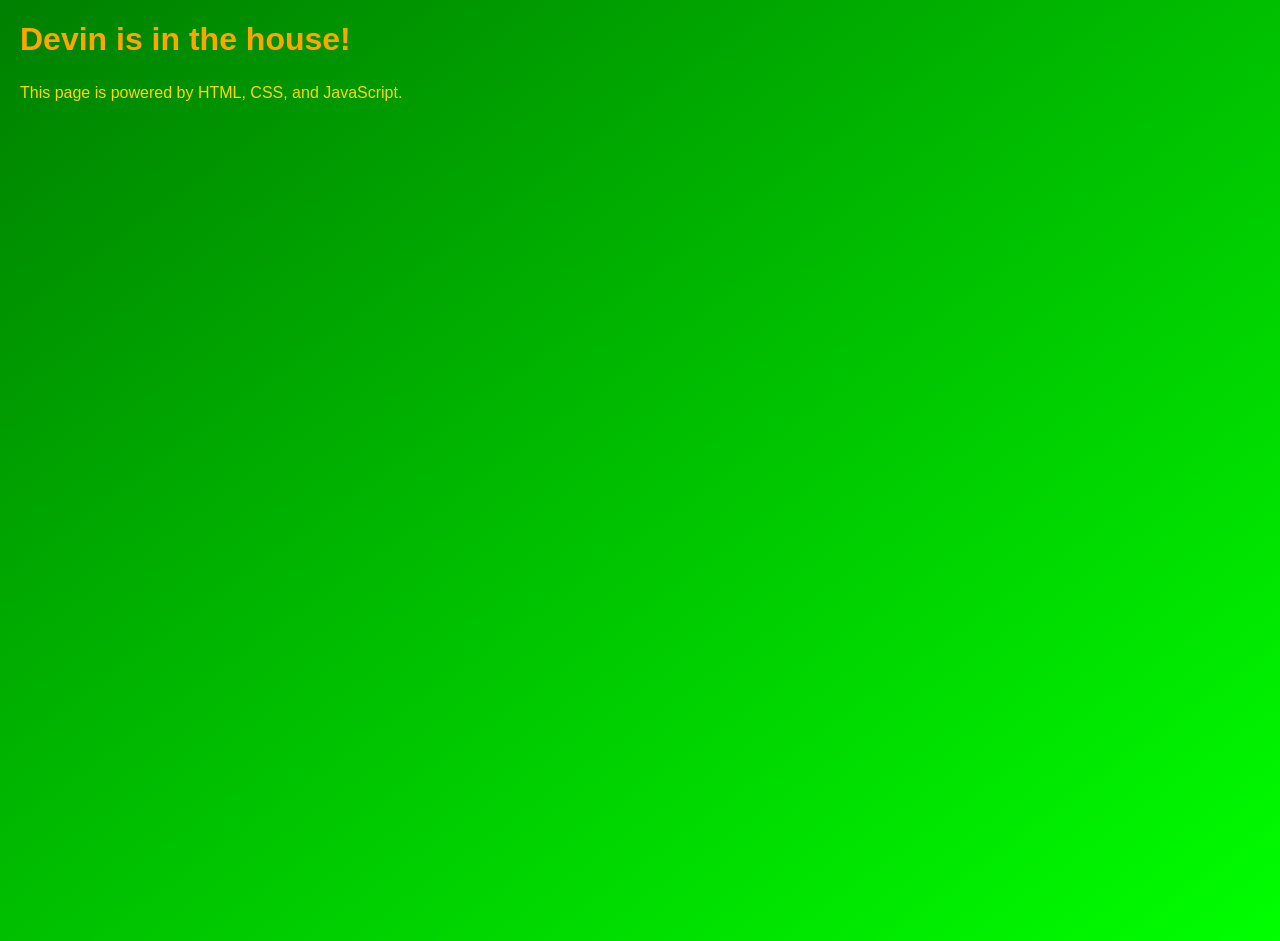
<file: w1/index.html>
<!DOCTYPE html>
<html lang="en">
<head>
    <meta charset="UTF-8">
    <meta name="viewport" content="width=device-width, initial-scale=1.0">
    <link rel="stylesheet" href="style.css">
    <script src="app.js"></script>
    <title>Document</title>
</head>
<body>
    <h1>Devin is in the house!</h1>
    <p>This page is powered by HTML, CSS, and JavaScript.</p>
</body>
</html>
</file>
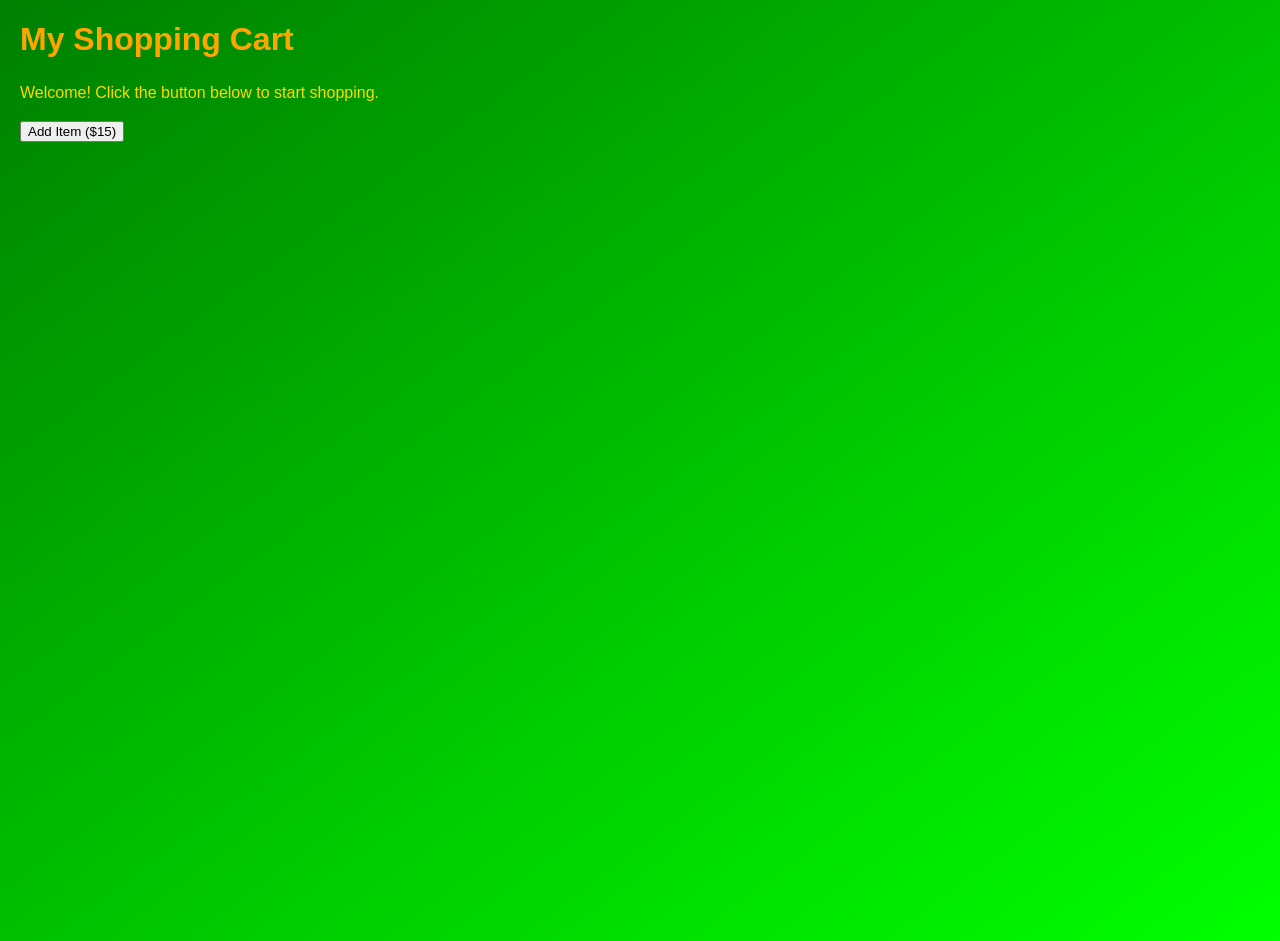
<file: w2/index.html>
<!DOCTYPE html>
<html lang="en">
<head>
    <meta charset="UTF-8">
    <meta name="viewport" content="width=device-width, initial-scale=1.0">
    <link rel="stylesheet" href="style.css">
    <script src="app.js" defer></script>
    <title>Document</title>
</head>
<body>
    <h1>My Shopping Cart</h1>

    <p id="total-display">Current Total: $0</p>

    <button id="add-item-btn">Add Item ($15)</button>
</body>
</html>
</file>
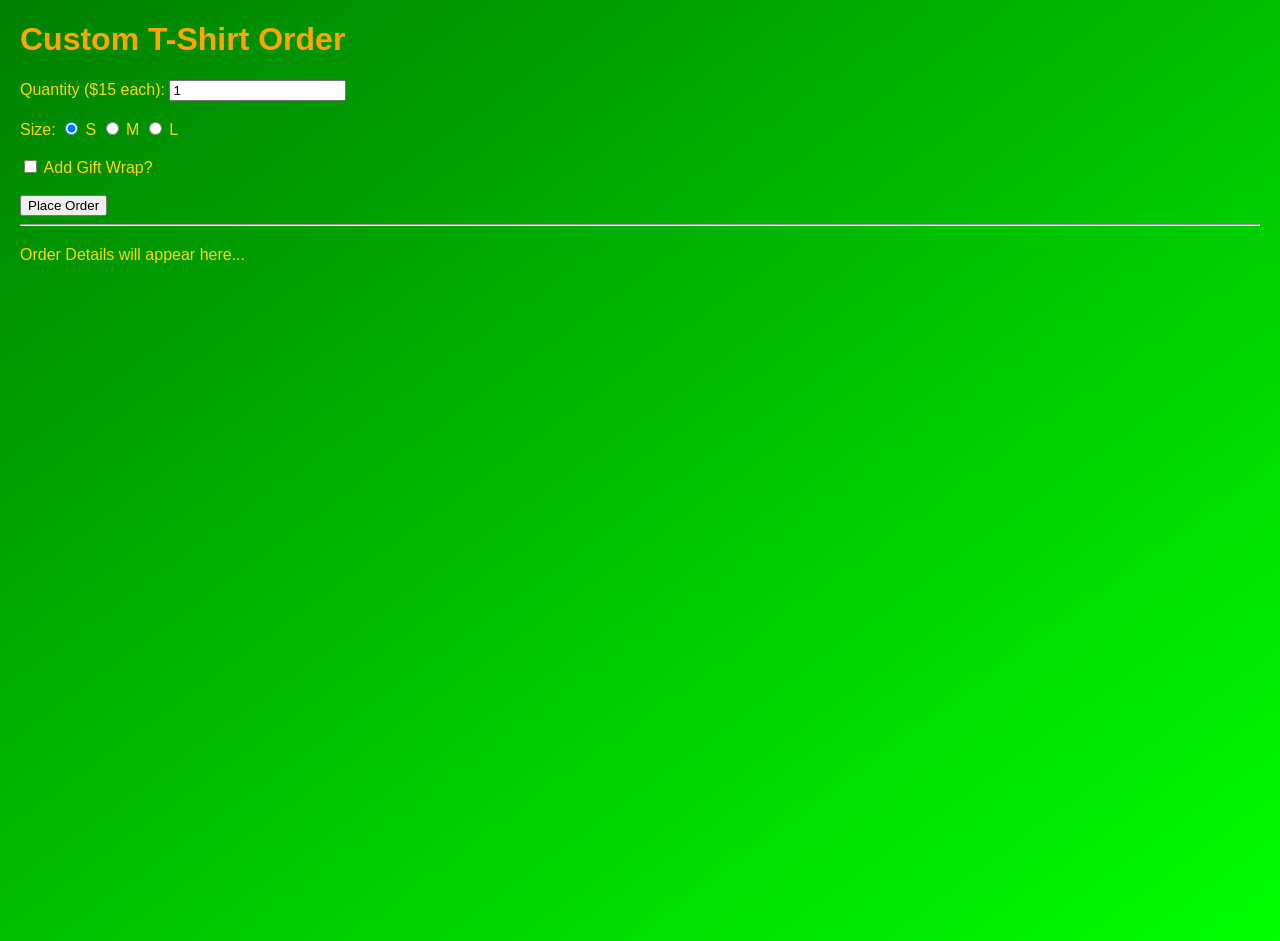
<file: w3/index.html>
<!DOCTYPE html>
<html lang="en">
<head>
    <meta charset="UTF-8">
    <meta name="viewport" content="width=device-width, initial-scale=1.0">
    <link rel="stylesheet" href="style.css">
    <script type="module" src="app.js" defer></script>
    <title>The Custom Order Form</title>
</head>
<body>
    <h1>Custom T-Shirt Order</h1>
    
    <form id="order-form">
        
        <label>Quantity ($15 each): 
            <input type="number" id="qty" value="1" min="1">
        </label>
        <br><br>

        <label>Size:</label>
        <label><input type="radio" name="size" value="Small" checked> S</label>
        <label><input type="radio" name="size" value="Medium"> M</label>
        <label><input type="radio" name="size" value="Large"> L</label>
        <br><br>

        <label>
            <input type="checkbox" id="gift-wrap"> Add Gift Wrap?
        </label>
        <br><br>

        <button type="submit">Place Order</button>
    </form>

    <hr>
    
    <div id="order-summary">
        <p>Order Details will appear here...</p>
    </div>
</body>
</html>
</file>
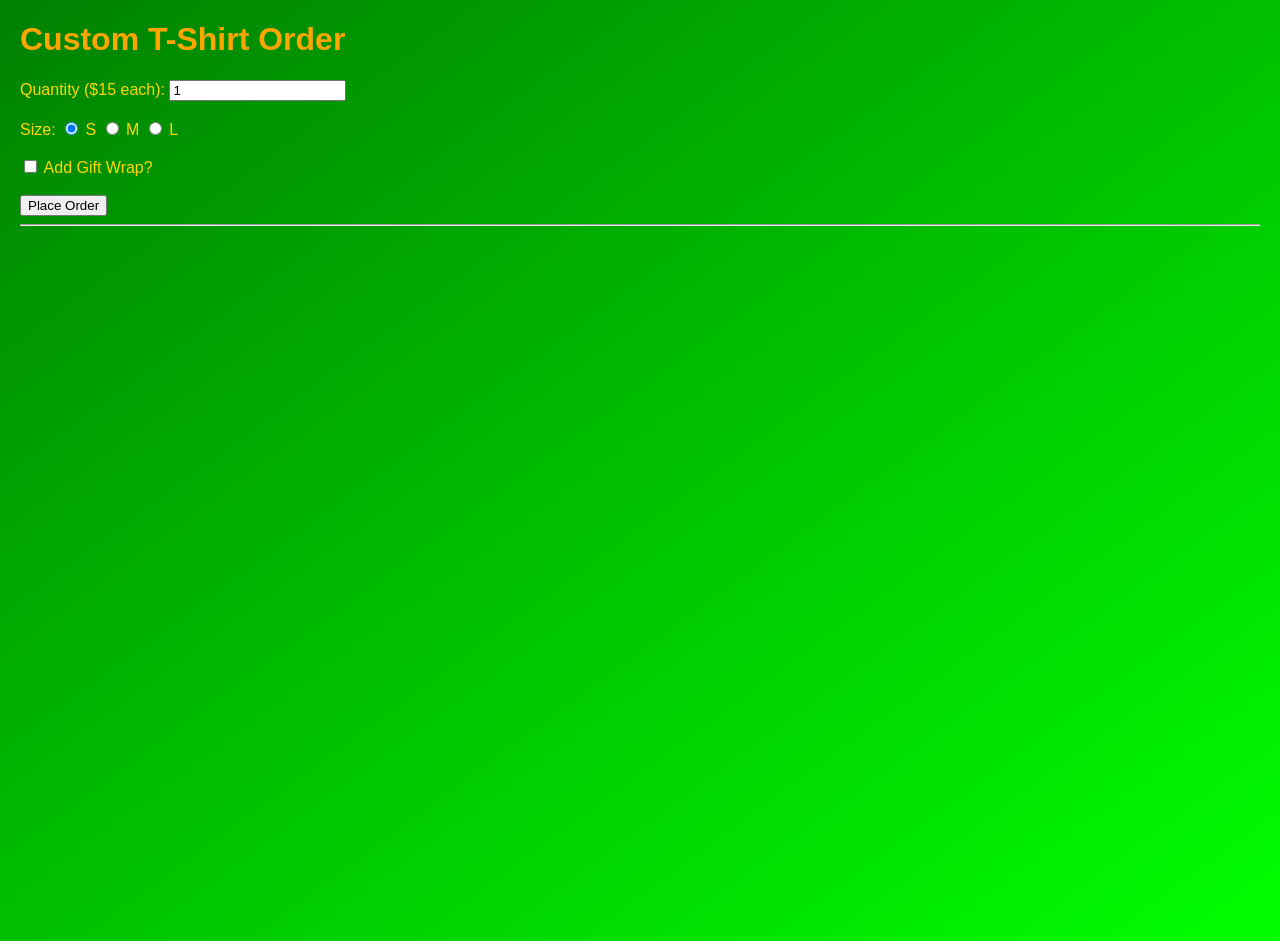
<file: w4/index.html>
<!DOCTYPE html>
<html lang="en">
<head>
    <meta charset="UTF-8">
    <meta name="viewport" content="width=device-width, initial-scale=1.0">
    <link rel="stylesheet" href="style.css">
    <script type="module" src="app.js" defer></script>
    <title>The Order History</title>
</head>
<body>
    <h1>Custom T-Shirt Order</h1>
    
    <form id="order-form">
        
        <label>Quantity ($15 each): 
            <input type="number" id="qty" value="1" min="1">
        </label>
        <br><br>

        <label>Size:</label>
        <label><input type="radio" name="size" value="Small" checked> S</label>
        <label><input type="radio" name="size" value="Medium"> M</label>
        <label><input type="radio" name="size" value="Large"> L</label>
        <br><br>

        <label>
            <input type="checkbox" id="gift-wrap"> Add Gift Wrap?
        </label>
        <br><br>

        <button type="submit">Place Order</button>
    </form>

    <hr>
    
    <div id="order-summary" style="display: none;">
        <h2>Order Success!</h2>
        <p><strong>Total Cost:</strong> $<span id="display-total"></span></p>
        <p><strong>Details:</strong> <span id="display-qty"></span> <span id="display-size"></span> T-Shirt(s)</p>
        <p><strong>Gift Wrap:</strong> <span id="display-gift"></span></p>
    </div>
</body>
</html>
</file>
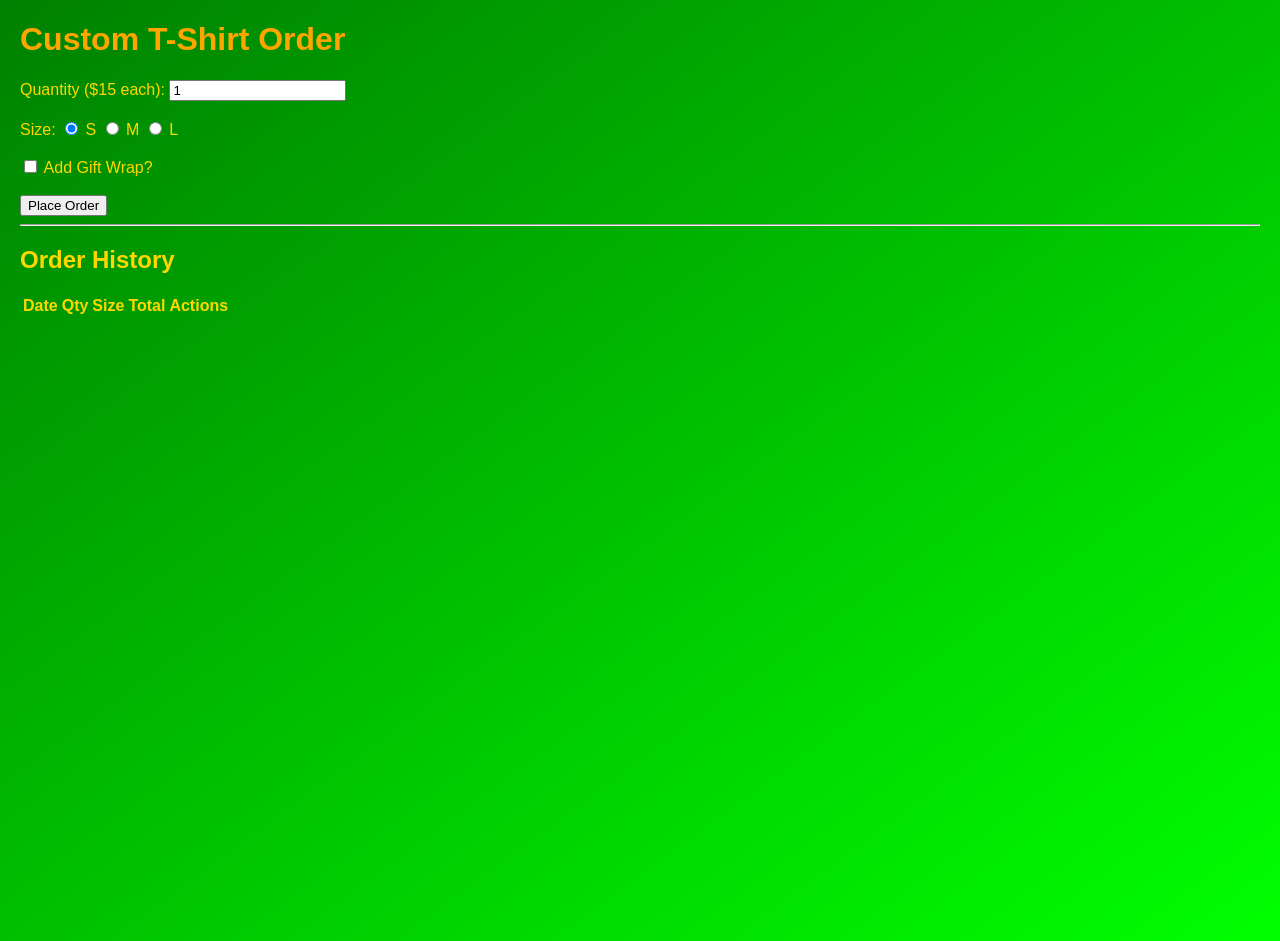
<file: w6/index.html>
<!DOCTYPE html>
<html lang="en">
<head>
    <meta charset="UTF-8">
    <meta name="viewport" content="width=device-width, initial-scale=1.0">
    <link rel="stylesheet" href="style.css">
    <script type="module" src="app.js" defer></script>
    <title>Order History Table</title>
</head>
<body>
    <h1>Custom T-Shirt Order</h1>
    
    <form id="order-form">
        
        <label>Quantity ($15 each): 
            <input type="number" id="qty" value="1" min="1">
        </label>
        <br><br>

        <label>Size:</label>
        <label><input type="radio" name="size" value="Small" checked> S</label>
        <label><input type="radio" name="size" value="Medium"> M</label>
        <label><input type="radio" name="size" value="Large"> L</label>
        <br><br>

        <label>
            <input type="checkbox" id="gift-wrap"> Add Gift Wrap?
        </label>
        <br><br>

        <button type="submit">Place Order</button>
    </form>

    <hr>
    
    <div id="order-history-section">
        <h2>Order History</h2>
        <table id="order-table">
            <thead>
                <tr>
                    <th>Date</th>
                    <th>Qty</th>
                    <th>Size</th>
                    <th>Total</th>
                    <th>Actions</th>
                </tr>
            </thead>
            <tbody id="order-table-body">
            </tbody>
        </table>
    </div>
</body>
</html>
</file>
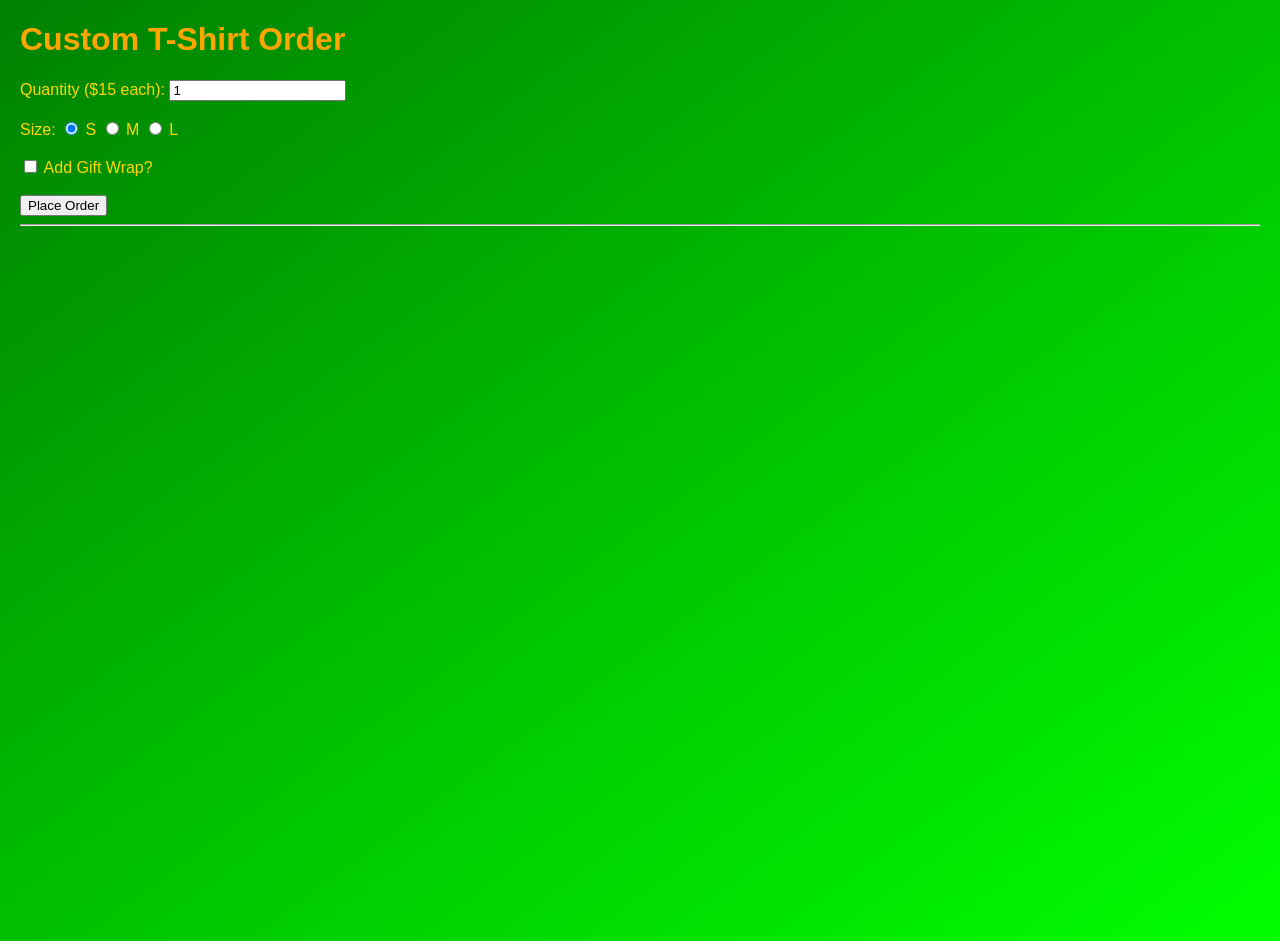
<file: w6a/index.html>
<!DOCTYPE html>
<html lang="en">
<head>
    <meta charset="UTF-8">
    <meta name="viewport" content="width=device-width, initial-scale=1.0">
    <link rel="stylesheet" href="style.css">
    <script type="module" src="app.js" defer></script>
    <title>Persistent Orders</title>
</head>
<body>
    <h1>Custom T-Shirt Order</h1>
    
    <form id="order-form">
        
        <label>Quantity ($15 each): 
            <input type="number" id="qty" value="1" min="1">
        </label>
        <br><br>

        <label>Size:</label>
        <label><input type="radio" name="size" value="Small" checked> S</label>
        <label><input type="radio" name="size" value="Medium"> M</label>
        <label><input type="radio" name="size" value="Large"> L</label>
        <br><br>

        <label>
            <input type="checkbox" id="gift-wrap"> Add Gift Wrap?
        </label>
        <br><br>

        <button type="submit">Place Order</button>
    </form>

    <hr>
    
    <div id="order-summary" style="display: none;">
        <h2>Order Success!</h2>
        <p><strong>Total Cost:</strong> $<span id="display-total"></span></p>
        <p><strong>Details:</strong> <span id="display-qty"></span> <span id="display-size"></span> T-Shirt(s)</p>
        <p><strong>Gift Wrap:</strong> <span id="display-gift"></span></p>
    </div>
</body>
</html>
</file>
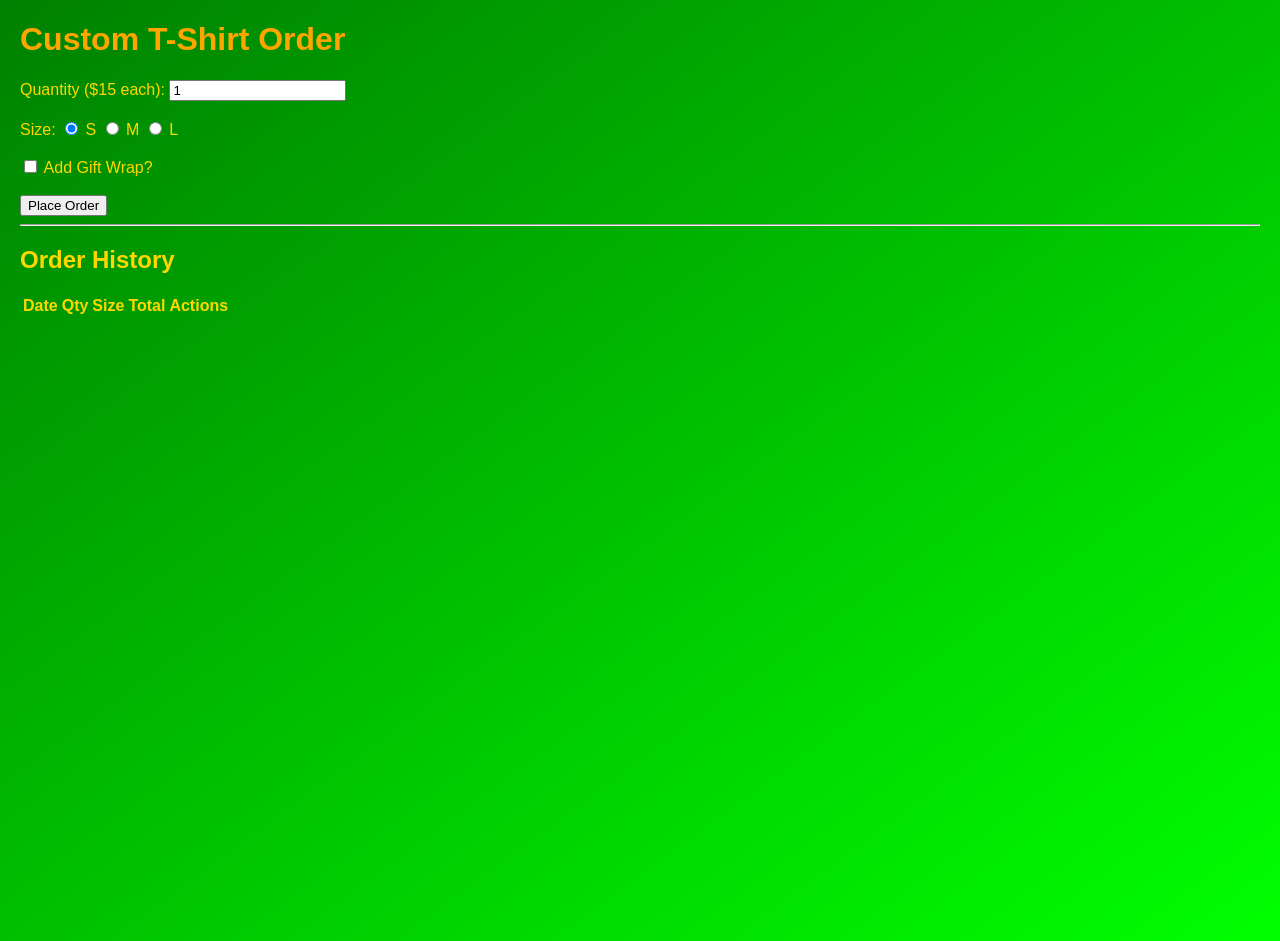
<file: w8/index.html>
<!DOCTYPE html>
<html lang="en">
<head>
    <meta charset="UTF-8">
    <meta name="viewport" content="width=device-width, initial-scale=1.0">
    <link rel="stylesheet" href="style.css">
    <script type="module" src="app.js" defer></script>
    <title>Wiring the Dashboard</title>
</head>
<body>
    <h1>Custom T-Shirt Order</h1>
    
    <form id="order-form">
        
        <label>Quantity ($15 each): 
            <input type="number" id="qty" value="1" min="1">
        </label>
        <br><br>

        <label>Size:</label>
        <label><input type="radio" name="size" value="Small" checked> S</label>
        <label><input type="radio" name="size" value="Medium"> M</label>
        <label><input type="radio" name="size" value="Large"> L</label>
        <br><br>

        <label>
            <input type="checkbox" id="gift-wrap"> Add Gift Wrap?
        </label>
        <br><br>

        <button type="submit">Place Order</button>
    </form>

    <hr>
    
    <div id="order-history-section">
        <h2>Order History</h2>
        <table id="order-table">
            <thead>
                <tr>
                    <th>Date</th>
                    <th>Qty</th>
                    <th>Size</th>
                    <th>Total</th>
                    <th>Actions</th>
                </tr>
            </thead>
            <tbody id="order-table-body">
            </tbody>
        </table>
    </div>
</body>
</html>
</file>
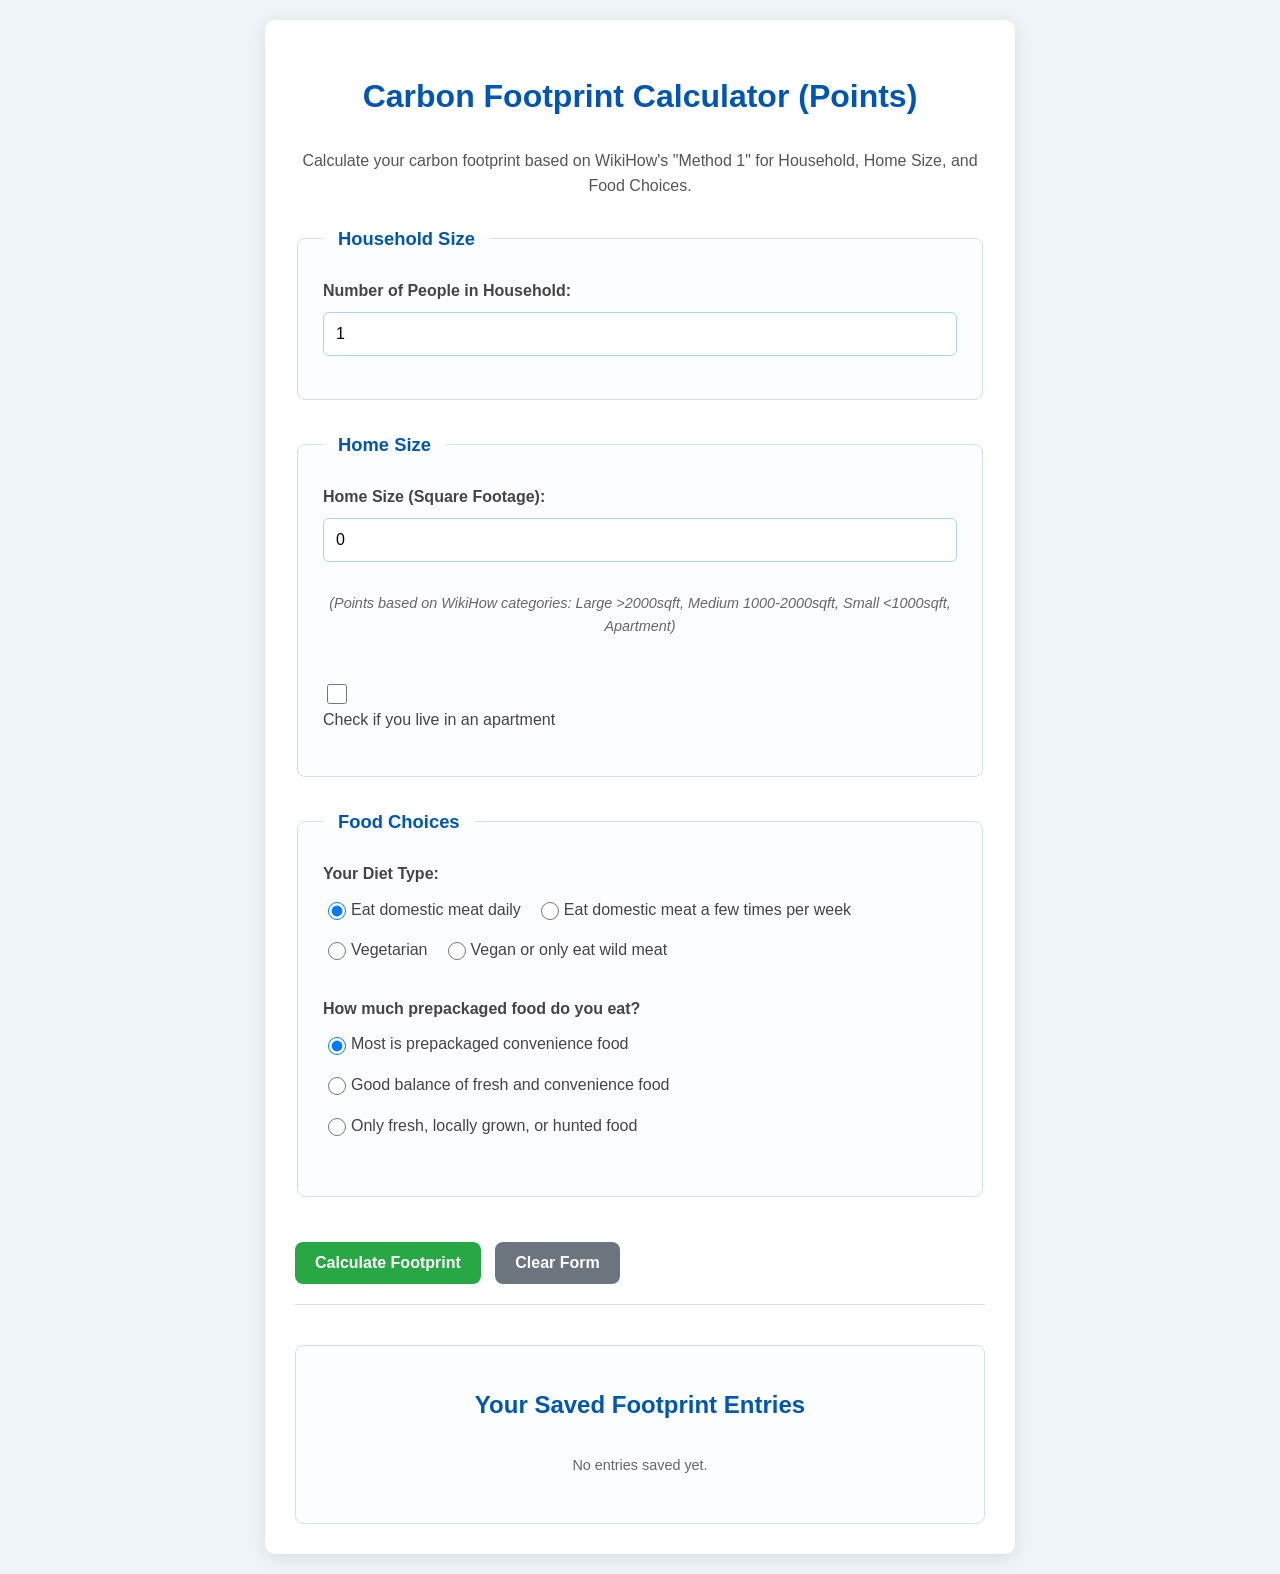
<file: w8a/index.html>
<!DOCTYPE html>
<html lang="en">
<head>
    <meta charset="UTF-8">
    <meta name="viewport" content="width=device-width, initial-scale=1.0">
    <title>Carbon Footprint Calculator UI</title>
    <!-- updating script tag to add type=module -->
    <script type="module" src="app.js" defer></script>
    <link rel="stylesheet" href="style.css">
    </head>
<body>
    <main class="container">
        <h1>Carbon Footprint Calculator (Points)</h1>
        <p>Calculate your carbon footprint based on WikiHow's "Method 1" for Household, Home Size, and Food Choices.</p>

        <form id="carbonFootprintForm">
            <input type="hidden" id="entryId"> 
            <fieldset>
                <legend>Household Size</legend>
                <div class="form-group">
                    <label for="householdMembers">Number of People in Household:</label>
                    <input type="number" id="householdMembers" min="1" value="1" placeholder="e.g., 2">
                </div>
            </fieldset>

            <fieldset>
                <legend>Home Size</legend>
                <div class="form-group">
                    <label for="homeSquareFootage">Home Size (Square Footage):</label>
                    <input type="number" id="homeSquareFootage" min="0" value="0" placeholder="e.g., 1500">
                    <p class="note"><em>(Points based on WikiHow categories: Large &gt;2000sqft, Medium 1000-2000sqft, Small &lt;1000sqft, Apartment)</em></p>
                </div>
                <div class="form-group checkbox-group">
                    <input type="checkbox" id="isApartment">
                    <label for="isApartment">Check if you live in an apartment</label>
                </div>
            </fieldset>

         <fieldset>
            <legend>Food Choices</legend>
            <div class="form-group">
                <p class="radio-group-heading">Your Diet Type:</p>
                <div class="radio-group">
                    <label for="dietMeatHeavy">
                        <input type="radio" id="dietMeatHeavy" name="dietType" value="meatHeavy" checked>
                        Eat domestic meat daily
                    </label>
                    <label for="dietAverage">
                        <input type="radio" id="dietAverage" name="dietType" value="average">
                        Eat domestic meat a few times per week
                    </label>
                    <label for="dietVegetarian">
                        <input type="radio" id="dietVegetarian" name="dietType" value="vegetarian">
                        Vegetarian
                    </label>
                    <label for="dietVegan">
                        <input type="radio" id="dietVegan" name="dietType" value="vegan">
                        Vegan or only eat wild meat
                    </label>
                </div>
            </div>
            
            <div class="form-group">
                <p class="radio-group-heading">How much prepackaged food do you eat?</p>
                <div class="radio-group">
                    <label for="foodPrepackaged">
                        <input type="radio" id="foodPrepackaged" name="foodPackaging" value="prepackaged" checked>
                        Most is prepackaged convenience food
                    </label>
                    <label for="foodBalanced">
                        <input type="radio" id="foodBalanced" name="foodPackaging" value="balanced">
                        Good balance of fresh and convenience food
                    </label>
                    <label for="foodFresh">
                        <input type="radio" id="foodFresh" name="foodPackaging" value="fresh">
                        Only fresh, locally grown, or hunted food
                    </label>
                </div>
            </div>
        </fieldset>

            <button type="submit" id="submitButton">Calculate Footprint</button>
            <button type="button" id="clearFormButton" class="secondary-button">Clear Form</button>
        </form>

        <section id="results" class="results-container" style="display: none;">
            <h2>Current Entry's Footprint:</h2>
            <p id="totalFootprint" class="highlight-total">0 Points</p>
            <div id="breakdown">
                <h3>Breakdown:</h3>
                <ul>
                    <li id="householdFootprint">Household Size: 0 Points</li>
                    <li id="homeSizeFootprint">Home Size: 0 Points</li>
                    <li id="foodDietFootprint">Food Diet: 0 Points</li>
                    <li id="foodPackagingFootprint">Food Packaging: 0 Points</li>
                </ul>
            </div>
            <p class="note"><em>Note: Calculations are based directly on the point system outlined in WikiHow's "Method 1."</em></p>
        </section>

        <section class="table-container">
            <h2>Your Saved Footprint Entries</h2>
            <button type="button" id="clearAllDataButton" class="danger-button" style="display: block;">Clear All Saved Data</button>
            <table id="footprintTable" style="display: none;">
                <thead>
                    <tr>
                        <th>Date</th>
                        <th>HH Size</th>
                        <th>Home Size</th>
                        <th>Diet</th>
                        <th>Food Pkg.</th>
                        <th>Total Points</th>
                        <th>Actions</th> <!-- For Edit/Delete buttons (will be added later) -->
                    </tr>
                </thead>
                <tbody>
                    <!-- Table rows will be rendered here by JavaScript -->
                </tbody>
            </table>
            <p id="noEntriesMessage" class="note" style="display: block;">No entries saved yet.</p>
        </section>
    </main>
</body>
</html>
</file>
<file: w1/style.css>
body {
    font-family: Arial, sans-serif;
    margin: 20px;
    background: linear-gradient(to bottom right, green, lime);
    color: gold;

    height: 100vh;
}

h1 {
    color: orange;

    transition: 200ms;
}

h1:hover {
    font-size: 50px;
}

p {
    line-height: 1.6;

    transition: 200ms;
}

p:hover {
    font-size: 30px;
}
</file>
<file: w2/style.css>
body {
    font-family: Arial, sans-serif;
    margin: 20px;
    background: linear-gradient(to bottom right, green, lime);
    color: gold;

    height: 100vh;
}

h1 {
    color: orange;

    transition: 200ms;
}

h1:hover {
    font-size: 50px;
}

p {
    line-height: 1.6;

    transition: 200ms;
}

p:hover {
    font-size: 30px;
}

.container {
    max-width: 800px;
    margin: 0 auto; /* Center the content */
    padding: 15px;
    background-color: #FFF;
    box-shadow: 0 2px 5px rgba(0,0,0,0.1);
    border-radius: 8px;
}
</file>
<file: w3/style.css>
body {
    font-family: Arial, sans-serif;
    margin: 20px;
    background: linear-gradient(to bottom right, green, lime);
    color: gold;

    height: 100vh;
}

h1 {
    color: orange;

    transition: 200ms;
}

h1:hover {
    font-size: 50px;
}

p {
    line-height: 1.6;

    transition: 200ms;
}

p:hover {
    font-size: 30px;
}

.container {
    max-width: 800px;
    margin: 0 auto; /* Center the content */
    padding: 15px;
    background-color: #FFF;
    box-shadow: 0 2px 5px rgba(0,0,0,0.1);
    border-radius: 8px;
}
</file>
<file: w4/style.css>
body {
    font-family: Arial, sans-serif;
    margin: 20px;
    background: linear-gradient(to bottom right, green, lime);
    color: gold;

    height: 100vh;
}

h1 {
    color: orange;

    transition: 200ms;
}

h1:hover {
    font-size: 50px;
}

p {
    line-height: 1.6;

    transition: 200ms;
}

p:hover {
    font-size: 30px;
}

.container {
    max-width: 800px;
    margin: 0 auto; /* Center the content */
    padding: 15px;
    background-color: #FFF;
    box-shadow: 0 2px 5px rgba(0,0,0,0.1);
    border-radius: 8px;
}
</file>
<file: w6/style.css>
body {
    font-family: Arial, sans-serif;
    margin: 20px;
    background: linear-gradient(to bottom right, green, lime);
    color: gold;

    height: 100vh;
}

h1 {
    color: orange;

    transition: 200ms;
}

h1:hover {
    font-size: 50px;
}

p {
    line-height: 1.6;

    transition: 200ms;
}

p:hover {
    font-size: 30px;
}

.container {
    max-width: 800px;
    margin: 0 auto; /* Center the content */
    padding: 15px;
    background-color: #FFF;
    box-shadow: 0 2px 5px rgba(0,0,0,0.1);
    border-radius: 8px;
}
</file>
<file: w6a/style.css>
body {
    font-family: Arial, sans-serif;
    margin: 20px;
    background: linear-gradient(to bottom right, green, lime);
    color: gold;

    height: 100vh;
}

h1 {
    color: orange;

    transition: 200ms;
}

h1:hover {
    font-size: 50px;
}

p {
    line-height: 1.6;

    transition: 200ms;
}

p:hover {
    font-size: 30px;
}

.container {
    max-width: 800px;
    margin: 0 auto; /* Center the content */
    padding: 15px;
    background-color: #FFF;
    box-shadow: 0 2px 5px rgba(0,0,0,0.1);
    border-radius: 8px;
}
</file>
<file: w8/style.css>
body {
    font-family: Arial, sans-serif;
    margin: 20px;
    background: linear-gradient(to bottom right, green, lime);
    color: gold;

    height: 100vh;
}

h1 {
    color: orange;

    transition: 200ms;
}

h1:hover {
    font-size: 50px;
}

p {
    line-height: 1.6;

    transition: 200ms;
}

p:hover {
    font-size: 30px;
}

.container {
    max-width: 800px;
    margin: 0 auto; /* Center the content */
    padding: 15px;
    background-color: #FFF;
    box-shadow: 0 2px 5px rgba(0,0,0,0.1);
    border-radius: 8px;
}
</file>
<file: w8a/style.css>
body {
    font-family: 'Segoe UI', Tahoma, Geneva, Verdana, sans-serif; /* Sets the preferred font family for the body text. */
    background-color: #eef4f7; /* Defines the background color of the entire page. */
    color: #333; /* Sets the default text color for the body. */
    line-height: 1.6; /* Adjusts the spacing between lines of text for readability. */
    margin: 0; /* Removes default browser margin around the body. */
    padding: 20px; /* Adds padding around the content within the body. */
    display: flex; /* Establishes a flex container for direct children. */
    justify-content: center; /* Horizontally centers content within the body. */
    align-items: flex-start; /* Aligns items to the start of the cross axis (top for column flex). */
    min-height: 100vh; /* Ensures the body takes at least the full height of the viewport. */
}

.container {
    background-color: #ffffff; /* Sets the background color of the container. */
    padding: 30px; /* Adds padding inside the container. */
    border-radius: 10px; /* Rounds the corners of the container. */
    box-shadow: 0 4px 20px rgba(0, 0, 0, 0.1); /* Applies a subtle shadow to the container. */
    width: 100%; /* Makes the container take up the full available width. */
    max-width: 750px; /* Limits the maximum width of the container. */
    box-sizing: border-box; /* Includes padding and border in the element's total width and height. */
}

h1, h2, h3 {
    color: #0056b3; /* Sets the text color for all heading levels. */
    text-align: center; /* Centers the text within the headings. */
    margin-bottom: 25px; /* Adds space below the headings. */
}

p {
    text-align: center; /* Centers the text within paragraphs. */
    margin-bottom: 25px; /* Adds space below the paragraphs. */
    color: #555; /* Sets the text color for paragraphs. */
}

form {
    margin-top: 20px; /* Adds space above the form. */
    padding-bottom: 20px; /* Adds padding to the bottom of the form. */
    border-bottom: 1px solid #d0e0ed; /* Adds a bottom border to the form. */
    margin-bottom: 20px; /* Adds space below the form. */
}

fieldset {
    border: 1px solid #d0e0ed; /* Sets the border for fieldsets. */
    border-radius: 8px; /* Rounds the corners of the fieldsets. */
    padding: 25px; /* Adds padding inside the fieldsets. */
    margin-bottom: 30px; /* Adds space below the fieldsets. */
    background-color: #fcfdfe; /* Sets the background color of the fieldsets. */
}

legend {
    font-weight: bold; /* Makes the legend text bold. */
    color: #0056b3; /* Sets the text color for the legend. */
    padding: 0 15px; /* Adds horizontal padding around the legend text. */
    font-size: 1.15em; /* Increases the font size of the legend. */
}

.form-group {
    margin-bottom: 18px; /* Adds space below each form group. */
    display: flex; /* Establishes a flex container for children. */
    flex-direction: column; /* Stacks children vertically within the form group. */
}

.form-group label {
    margin-bottom: 8px; /* Adds space below labels within form groups. */
    font-weight: 600; /* Makes the label text semibold. */
    color: #444; /* Sets the text color for labels. */
}

/* NEW: Styling for headings within radio groups */
.radio-group-heading {
    text-align: left; /* Aligns the text of these headings to the left. */
    font-weight: 600; /* Makes the heading text semibold. */
    color: #444; /* Sets the text color for the radio group headings. */
    margin-bottom: 10px; /* Adds space below the radio group heading. */
    margin-top: 0; /* Removes any default top margin for the heading. */
}

.form-group input[type="number"] {
    width: 100%; /* Makes the number input take up full width. */
    padding: 12px; /* Adds padding inside the number input. */
    border: 1px solid #a8d4ed; /* Sets the border for the number input. */
    border-radius: 6px; /* Rounds the corners of the number input. */
    box-sizing: border-box; /* Includes padding and border in the input's total width and height. */
    font-size: 1em; /* Sets the font size for the number input. */
    transition: border-color 0.3s ease, box-shadow 0.3s ease; /* Adds smooth transitions for border and shadow on interaction. */
}

.form-group input[type="number"]:focus {
    border-color: #007bff; /* Changes border color on focus. */
    box-shadow: 0 0 0 3px rgba(0, 123, 255, 0.25); /* Adds a blue glow shadow on focus. */
    outline: none; /* Removes the default browser outline on focus. */
}

.radio-group {
    display: flex; /* Establishes a flex container for radio buttons. */
    flex-direction: row; /* Arranges radio buttons horizontally. */
    flex-wrap: wrap; /* Allows radio buttons to wrap to the next line if space is insufficient. */
    gap: 15px; /* Adds space between radio buttons. */
    margin-top: 0; /* Removes any default top margin for the group. */
    margin-bottom: 15px; /* Adds space below the radio group. */
}

.radio-group label {
    font-weight: normal; /* Overrides default bolding for labels within radio groups. */
    margin-bottom: 0; /* Removes default bottom margin for labels within radio groups. */
    cursor: pointer; /* Changes cursor to a pointer when hovering over the label. */
    display: flex; /* Makes the label itself a flex container. */
    align-items: center; /* Vertically aligns the radio input and its text within the label. */
}

.radio-group input[type="radio"] {
    margin-right: 5px; /* Adds space between the radio button and its associated text. */
    width: 18px; /* Sets the width of the radio button. */
    height: 18px; /* Sets the height of the radio button. */
    accent-color: #007bff; /* Changes the color of the radio button itself. */
}

/* Updated checkbox-group style */
.checkbox-group label { /* Applies flex properties to the label itself for checkboxes. */
    font-weight: normal; /* Overrides default bolding for labels within checkbox groups. */
    margin-bottom: 0; /* Removes default bottom margin for labels within checkbox groups. */
    cursor: pointer; /* Changes cursor to a pointer when hovering over the label. */
    display: flex; /* Makes the label itself a flex container. */
    align-items: center; /* Vertically aligns the checkbox input and its text within the label. */
}
.checkbox-group input[type="checkbox"] {
    margin-right: 12px; /* Adds space between the checkbox and its associated text. */
    width: 20px; /* Sets the width of the checkbox. */
    height: 20px; /* Sets the height of the checkbox. */
    accent-color: #007bff; /* Changes the color of the checkbox itself. */
}

button[type="submit"], .secondary-button {
    display: inline-block; /* Makes buttons block-level but allows them to sit inline. */
    padding: 12px 20px; /* Adds padding inside the buttons. */
    border: none; /* Removes the default button border. */
    border-radius: 8px; /* Rounds the corners of the buttons. */
    font-size: 1em; /* Sets the font size for button text. */
    font-weight: bold; /* Makes button text bold. */
    cursor: pointer; /* Changes cursor to a pointer when hovering over buttons. */
    transition: background-color 0.3s ease, transform 0.2s ease; /* Adds smooth transitions for background and transform on interaction. */
    margin-top: 15px; /* Adds space above the buttons. */
    margin-right: 10px; /* Adds space to the right of the buttons. */
}

button[type="submit"] {
    background-color: #28a745; /* Sets the background color for the submit button (green). */
    color: white; /* Sets the text color for the submit button. */
    width: auto; /* Allows the button to size based on its content. */
}

button[type="submit"]:hover {
    background-color: #218838; /* Darkens the background color on hover. */
    transform: translateY(-2px); /* Lifts the button slightly on hover. */
}

button[type="submit"]:active {
    background-color: #1e7e34; /* Further darkens the background color when clicked. */
    transform: translateY(0); /* Resets the button position when actively clicked. */
}

.secondary-button {
    background-color: #6c757d; /* Sets the background color for secondary buttons (gray). */
    color: white; /* Sets the text color for secondary buttons. */
}

.secondary-button:hover {
    background-color: #5a6268; /* Darkens the background color of secondary buttons on hover. */
    transform: translateY(-2px); /* Lifts the secondary button slightly on hover. */
}

.results-container {
    margin-top: 40px; /* Adds space above the results container. */
    padding: 30px; /* Adds padding inside the results container. */
    border: 1px solid #b3e0ff; /* Sets the border for the results container. */
    border-radius: 10px; /* Rounds the corners of the results container. */
    background-color: #e6f7ff; /* Sets the background color of the results container. */
    text-align: center; /* Centers the text within the results container. */
    box-shadow: inset 0 1px 5px rgba(0, 0, 0, 0.05); /* Applies a subtle inner shadow to the results container. */
}

.highlight-total {
    font-size: 2.5em; /* Increases the font size for the total highlight. */
    font-weight: bolder; /* Makes the total highlight text bolder. */
    color: #007bff; /* Sets the color for the total highlight. */
    margin-top: 15px; /* Adds space above the total highlight. */
    margin-bottom: 25px; /* Adds space below the total highlight. */
    display: block; /* Makes the total highlight a block-level element. */
}

#breakdown {
    text-align: left; /* Aligns text within the breakdown section to the left. */
    margin-top: 25px; /* Adds space above the breakdown section. */
    border-top: 1px dashed #cceeff; /* Adds a dashed top border to the breakdown section. */
    padding-top: 20px; /* Adds padding above the content within the breakdown section. */
}

#breakdown h3 {
    text-align: left; /* Aligns headings within the breakdown section to the left. */
    margin-bottom: 15px; /* Adds space below headings within the breakdown section. */
    color: #0056b3; /* Sets the color for headings within the breakdown section. */
}

#breakdown ul {
    list-style-type: disc; /* Uses disc bullets for unordered lists within breakdown. */
    padding-left: 25px; /* Adds left padding for the list items. */
    margin: 0; /* Removes default margins for the list. */
}

#breakdown ul li {
    margin-bottom: 10px; /* Adds space below each list item. */
    font-size: 1.1em; /* Increases the font size of list items. */
    color: #333; /* Sets the text color for list items. */
}

.note {
    font-size: 0.9em; /* Reduces the font size for notes. */
    color: #666; /* Sets a muted color for notes. */
    margin-top: 30px; /* Adds space above the notes. */
    text-align: center; /* Centers the text within notes. */
}

.table-container {
    margin-top: 40px;
    overflow-x: auto;
    border: 1px solid #d0e0ed;
    border-radius: 8px;
    padding: 20px;
    background-color: #fcfdfe;
}

#footprintTable {
    width: 100%;
    border-collapse: collapse;
    margin-top: 20px;
    background-color: #ffffff;
    box-shadow: 0 2px 10px rgba(0, 0, 0, 0.05);
}

#footprintTable th,
#footprintTable td {
    border: 1px solid #e0e0e0;
    padding: 12px;
    text-align: left;
    vertical-align: middle;
}

#footprintTable th {
    background-color: #007bff;
    color: white;
    font-weight: bold;
    white-space: nowrap;
}

#footprintTable tbody tr:nth-child(even) {
    background-color: #f8f8f8;
}

#footprintTable tbody tr:hover {
    background-color: #eef4f7;
    cursor: default;
}

.action-button {
    display: inline-block; 
    padding: 8px 12px;
    font-size: 0.85em;
    margin: 0 5px;
    border-radius: 5px;
    font-weight: bold;
    cursor: pointer;
    transition: background-color 0.3s ease, transform 0.2s ease;
    text-decoration: none; 
}

.action-button.edit {
    background-color: #007bff;
    color: white;
}

.action-button.edit:hover {
    background-color: #0056b3;
}

.action-button.delete {
    background-color: #dc3545;
    color: white;
}

.action-button.delete:hover {
    background-color: #c82333;
}

.action-button.confirm {
    background-color: #dc3545;
    color: white;
}

.action-button.confirm:hover {
    background-color: #c82333;
}

.action-button.cancel {
    background-color: #6c757d;
    color: white;
}

.action-button.cancel:hover {
    background-color: #5a6268;
}

.danger-button {
    background-color: #dc3545;
    color: white;
    margin-bottom: 20px;
}

.danger-button:hover {
    background-color: #c82333;
    transform: translateY(-2px);
}

.danger-button.confirm-state {
    background-color: #ffc107;
    color: #343a40;
}

.danger-button.confirm-state:hover {
    background-color: #e0a800;
}

/* Responsive adjustments */
@media (max-width: 768px) { /* Styles applied when the viewport width is 768px or less. */
    .container {
        padding: 25px; /* Reduces padding in the container on smaller screens. */
    }
    h1 {
        font-size: 1.8em; /* Reduces the font size of h1 on smaller screens. */
    }
    .highlight-total {
        font-size: 2em; /* Reduces the font size of the total highlight on smaller screens. */
    }
    button[type="submit"], .secondary-button {
        width: 100%; /* Makes buttons take full width on smaller screens. */
        margin-right: 0; /* Removes right margin for buttons. */
        margin-bottom: 10px; /* Adds bottom margin for stacked buttons. */
    }
    .radio-group {
        flex-direction: column; /* Stacks radio buttons vertically on smaller screens. */
        align-items: flex-start; /* Aligns stacked radio buttons to the left. */
    }
}

@media (max-width: 480px) { /* Styles applied when the viewport width is 480px or less. */
    .container {
        padding: 15px; /* Further reduces padding in the container on very small screens. */
    }
    h1 {
        font-size: 1.5em; /* Further reduces the font size of h1 on very small screens. */
    }
    legend {
        font-size: 1em; /* Reduces the font size of the legend on very small screens. */
    }
    fieldset {
        padding: 15px; /* Reduces padding inside fieldsets on very small screens. */
    }
    .highlight-total {
        font-size: 1.8em; /* Further reduces the font size of the total highlight on very small screens. */
    }
    #breakdown ul {
        padding-left: 20px; /* Adjusts left padding for breakdown list on very small screens. */
    }
}
</file>
